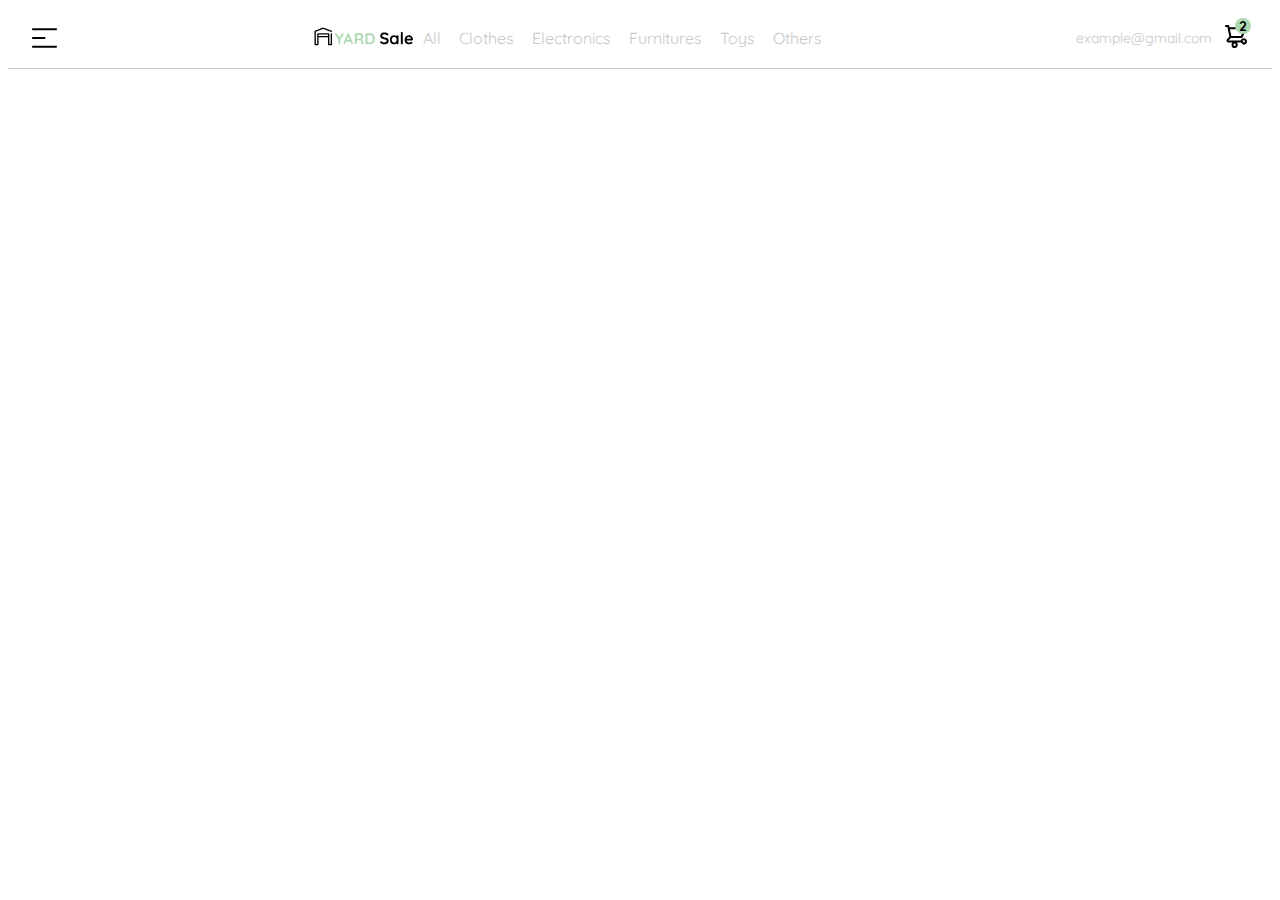
<file: class11/class11.html>
<!DOCTYPE html>
<html lang="en">
<head>
	<meta charset="UTF-8">
	<meta http-equiv="X-UA-Compatible" content="IE=edge">
	<meta name="viewport" content="width=device-width, initial-scale=1.0">
	<link rel="preconnect" href="https://fonts.googleapis.com">
    <link rel="preconnect" href="https://fonts.gstatic.com" crossorigin>
    <link href="https://fonts.googleapis.com/css2?family=Quicksand:wght@300;500;700&display=swap" rel="stylesheet">
	<Link rel="stylesheet" href="./class11.css">
	<title>Document</title>
</head>
<body>
	<nav>
		<img src="../icons/icon_menu.svg" alt="menu">

		<div class="navbar-left">
			<img src="../logos/logo_yard_sale.svg" alt="logo" class="logo">
			<ul>
				<li>
					<a href="/">All</a>
				</li>
				<li>
					<a href="/">Clothes</a>
				</li>
				<li>
					<a href="/">Electronics</a>
				</li>
				<li>
					<a href="/">Furnitures</a>
				</li>
				<li>
					<a href="/">Toys</a>
				</li>
				<li>
					<a href="/">Others</a>
				</li>
			</ul>
		</div>
		<div class="navbar-right">
			<ul>
				<li class="navbar-email">example@gmail.com</li>
				<li class="navbar-shopping-cart">
					<img src="../icons/icon_shopping_cart.svg" alt="shopping-cart">
					<div>2</div>
				</li>
			</ul>
		</div>
	</nav>
</body>
</html>
</file>
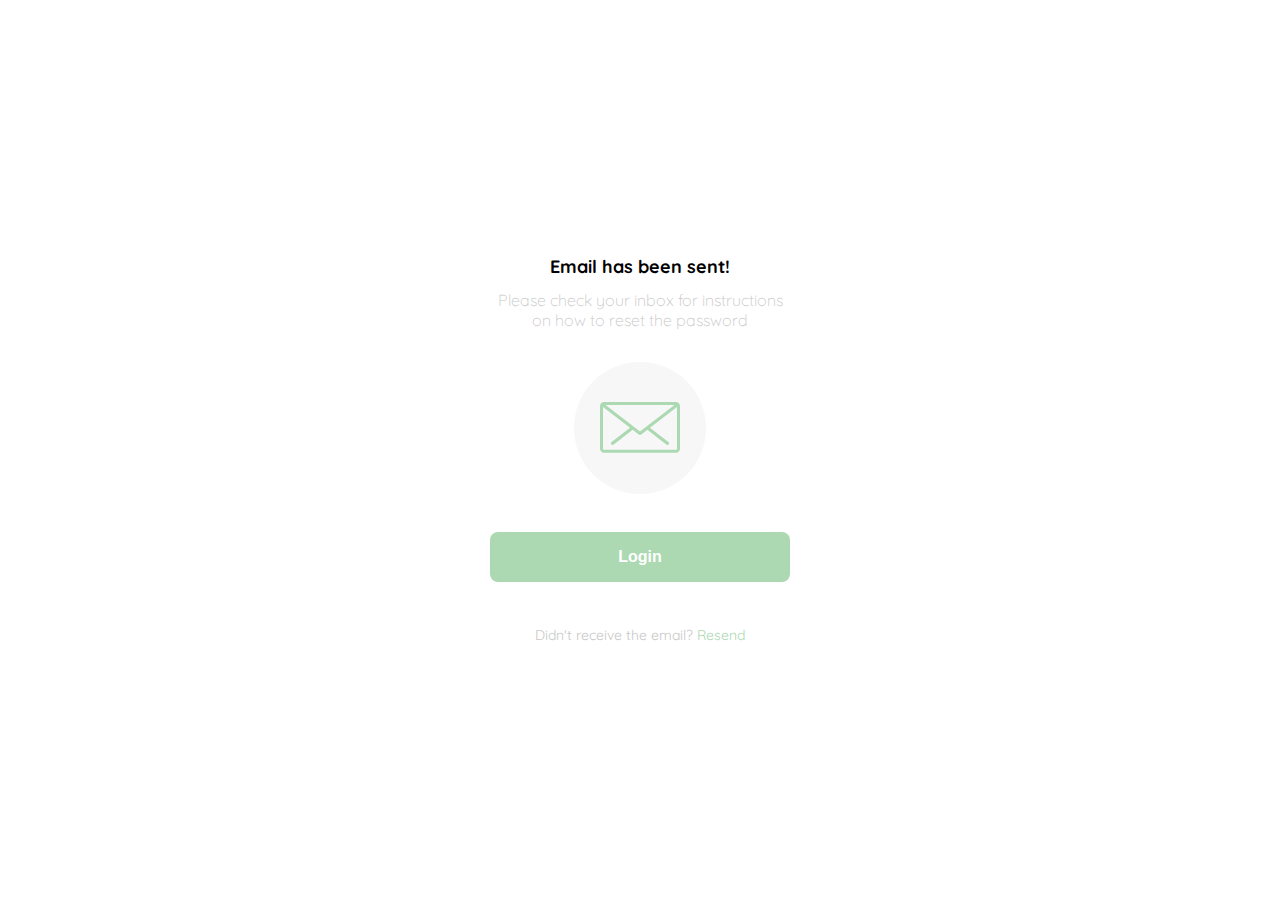
<file: class2/class2.html>
<!DOCTYPE html>
<html lang="en">
<head>
	<meta charset="UTF-8">
	<meta http-equiv="X-UA-Compatible" content="IE=edge">
	<meta name="viewport" content="width=device-width, initial-scale=1.0">
	<link rel="preconnect" href="https://fonts.googleapis.com">
    <link rel="preconnect" href="https://fonts.gstatic.com" crossorigin>
    <link href="https://fonts.googleapis.com/css2?family=Quicksand:wght@300;500;700&display=swap" rel="stylesheet">
	<Link rel="stylesheet" href="./class2.css">
	<title>New email</title>
</head>
<body>
	<div class="login">
		<div class="form-container">
			<img src="../logos/logo_yard_sale.svg" alt="logo" class="logo">
			<h1 class="title">Email has been sent!</h1>
			<p class="subtitle">Please check your inbox  for instructions on how to reset the password</p>
		
			<div class="email-image">
				<img src="../icons/email.svg" alt="email" >
			</div>

			<button class="primary-button login-button">Login</button>
			<p class="resend">
				<span> Didn't receive the email?</span>
				<a href="/">Resend</a>
			</p>
		</div>
	</div>
</body>
</html>
</file>
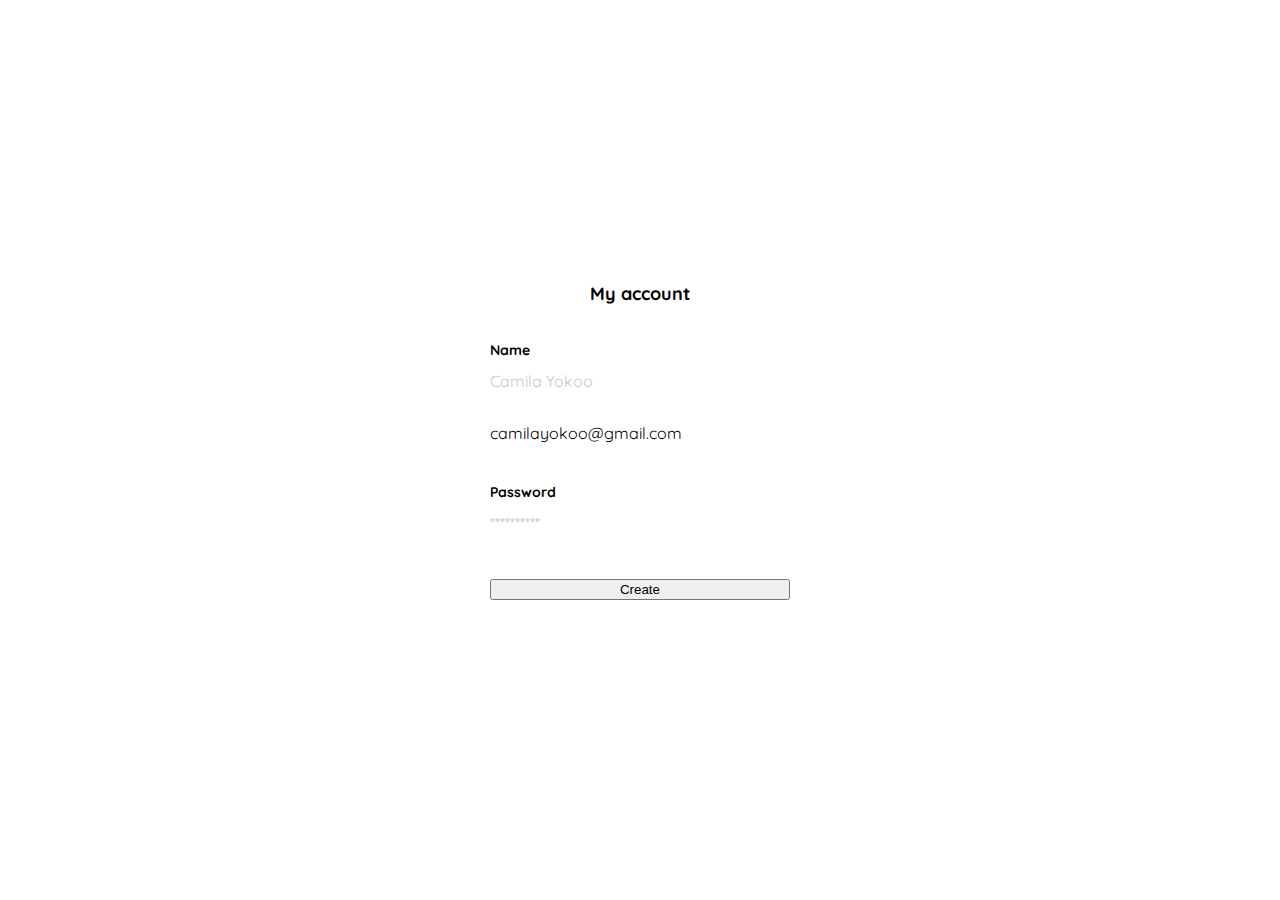
<file: class5/class5.html>
<!DOCTYPE html>
<html lang="en">
<head>
	<meta charset="UTF-8">
	<meta http-equiv="X-UA-Compatible" content="IE=edge">
	<meta name="viewport" content="width=device-width, initial-scale=1.0">
	<link rel="preconnect" href="https://fonts.googleapis.com">
    <link rel="preconnect" href="https://fonts.gstatic.com" crossorigin>
    <link href="https://fonts.googleapis.com/css2?family=Quicksand:wght@300;500;700&display=swap" rel="stylesheet">
	<Link rel="stylesheet" href="./class5.css">
	<title>New password</title>
</head>
<body>
	<div class="login">
		<div class="form-container">
			<h1 class="title">My account</h1>
			
		
			<form action="/" class="form">
				<div>
					<label for="name" class="label">Name</label>
					<p class="value">Camila Yokoo</p>
					<label for="email" class="email">camilayokoo@gmail.com</label>
					<p class="value"></p>
					<label for="password" class="label">Password</label>
					<p class="value">**********</p>

				</div>
				<input type="submit" value="Create" class="primary-button login-button">
			
			</form>
		</div>
	</div>
</body>
</html>
</file>
<file: class11/class11.css>
@import "../style.css";

nav{
	display: flex;
	justify-content: space-between;
	padding: 0 24px;
	border-bottom: 1px solid var(--very-light-pink);
}
.menu{
	display:none;
}

.logo{
	width:100px;
}

.navbar-left{
	display: flex;
	margin-left: 12px;
}

.navbar-left ul{
	margin-left: 12px;
}

.navbar-left ul li a,
.navbar-right ul li a{
	text-decoration: none;
	color:var(--very-light-pink);
	border:1px solid var(--white);
	padding:8px;
	border-radius: 8px;
}

.navbar-left ul li a:hover,
.navbar-right ul li a:hover{
	
	border:1px solid var(--hospital-green);
	color:var(--hospital-green)
}

.navbar-left ul, .navbar-right ul {
	list-style: none;
	padding: 0;
	margin:0;
	display:flex;
	align-items: center;
	height: 60px;
}

.navbar-email{
	color:var(--very-light-pink);
	font-size: var(--sm);
	margin-right: 12px;
}

.navbar-shopping-cart{
	position: relative;
}
.navbar-shopping-cart div{
	width:16px;
	height: 16px;
	background-color: var(--hospital-green);
	border-radius: 50%;
	font-size: var(--sm);
	font-weight: bold;
	position: absolute;
	top:-6px;
	right:-3px;
	display: flex;
	justify-content: center;
	align-items: center;
}

@media (max-width:640px){
	.menu{
		display: block;
	}

	.navbar-left ul{
		display: none;
	}

	.navbar-email{
		display: none;
	}

}
</file>
<file: class2/class2.css>
@import "../style.css";

body{
	margin:0;
	padding: 0;
}

.login{
	
	height:100vh;
	display:grid;
	place-items:center;
}

.form-container{
	display:grid;
	grid-template-rows: auto 1fr auto;
	width:300px;
	justify-items: center;
}

.logo{
	width:150px;
	margin-bottom: 48px;
	justify-self:center;
	display:none;
}

.title{
	font-size:var(--lg);
	margin-bottom: 12px;
	text-align:center;

}

.subtitle{
	color: var(--very-light-pink);
	font-size:var(--md);
	font-weight:300;
	margin-top: 0;
	margin-bottom:32px;
	text-align: center;
}

.email-image{
	width:132px;
	height:132px;
	border-radius: 50%;
	background-color: var(--text-input-field);
	display:flex;
	justify-content: center;
	align-items: center;
	margin-bottom: 24px;
}

.email-image img{
	width:80px;
}

.resend{
	font-size: var(--sm);
}

.resend span{
	color: var(--very-light-pink)
}

.resend a{
	color: var(--hospital-green);
	text-decoration: none;
}

.primary-button{
	background-color: var(--hospital-green) ;
	border-radius: 8px;
	border:none;
	color:var(--white);
	width:100%;
	cursor:pointer;
	font-size:var(--md);
	font-weight: bold;
	height:50px;
}

.login-button{
	margin-top:14px;
	margin-bottom:30px;
}

@media (max-width:640px){
	.logo{
		display:block
	}
}
</file>
<file: class5/class5.css>
@import "../style.css";

body{
	margin:0;
	padding: 0;
}

.login{
	width:100%;
	height:100vh;
	display:grid;
	place-items:center;
}

.form-container{
	display:grid;
	grid-template-rows: auto 1fr auto;
	width:300px;
}

.logo{
	width:150px;
	margin-bottom: 48px;
	justify-self:center;
	display:none;
}
.title{
	font-size:var(--lg);
	margin-bottom: 36px;
	text-align:center;

}

.form{
	display:flex;
	flex-direction: column;

}

.form div{
	display:flex;
	flex-direction:column
}

.label{
	font-size: var(--sm);
	font-weight: bold;
	margin-bottom:4px;
}

.value{
	color: var(--very-light-pink);
	font-size:var(--md);
	margin:8px 0 32px 0;
}



.secondary-button{
	background-color: var(--white) ;
	border-radius: 8px;
	border:1px solid var(--hospital-green);
	color:var(--hospital-green);
	width:100%;
	cursor:pointer;
	font-size:var(--md);
	font-weight: bold;
	height:50px;
}

.login-button{
	margin-top:14px;
	margin-bottom:30px;
}

@media (max-width:640px){
	.form-container{
		height:100%;
	}
	.form {
		height:100%;
		justify-content:space-between
	}

	
}
</file>
